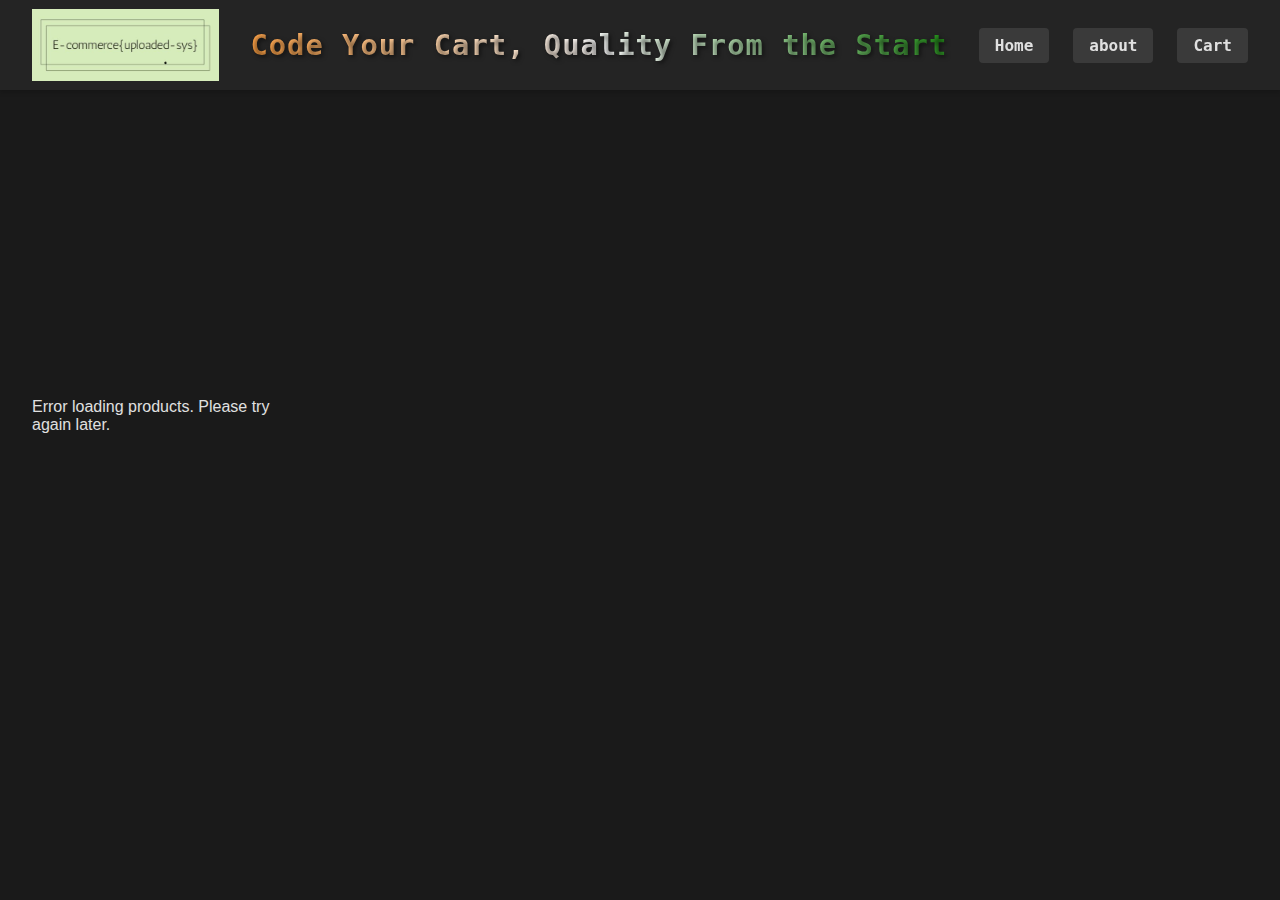
<file: index.html>
<!DOCTYPE html>
<html lang="en">
<head>
    <meta charset="UTF-8">
    <meta name="viewport" content="width=device-width, initial-scale=1.0">
    <title>e-commerce-app</title>
    <link rel="stylesheet" href="src/css/index.css">
</head>
<body>
    <main>
        <nav id="mainNav">
            <div class="logo-container">
                <span id="slogan">E-Commerce</span>
            </div>
            <ul>
                <li><a href="index.html">Home</a></li>
                <li><a href="pages/cart.html">Cart (<span id="cart-count">0</span>)</a></li>
            </ul>
        </nav>
        <div id="app">
        </div>
    </main>
    <script src="./src/js/index.js"></script>
    <script src="./src/js/nav.js"></script>
</body>
</html>
</file>
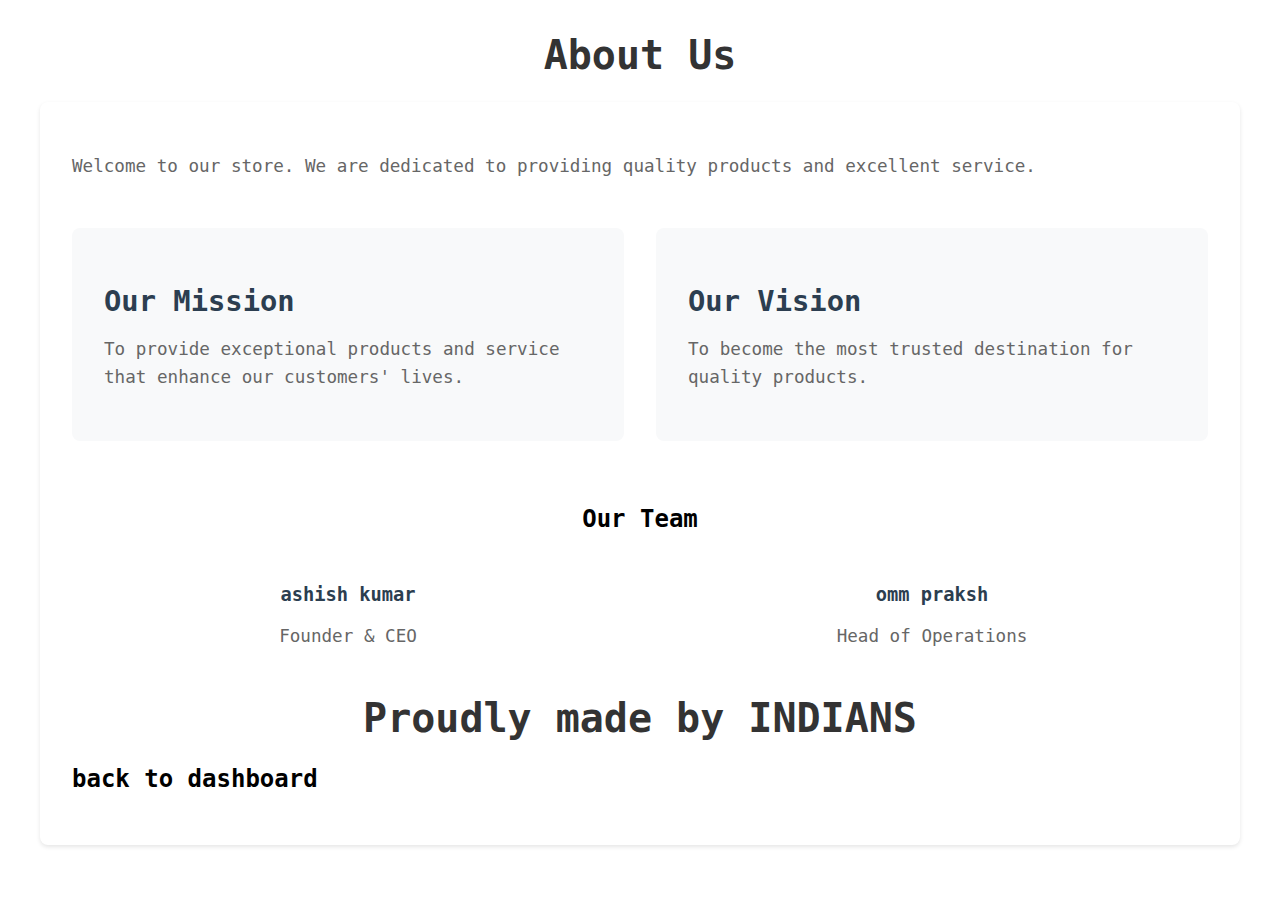
<file: pages/about.html>
<!DOCTYPE html>
<html lang="en">
<head>
    <meta charset="UTF-8">
    <meta name="viewport" content="width=device-width, initial-scale=1.0">
    <title>about</title>
    <link rel="stylesheet" href="../src/css/about.css">
</head>
<body>
    <div id="main"></div>
    <script src="../src/js/about.js"></script>
</body>
</html>
</file>
<file: src/css/index.css>
:root {
    --dark-bg: #1a1a1a;
    --dark-card: #2d2d2d;
    --dark-text: #e0e0e0;
    --dark-accent: #FF9933;
    --dark-hover: #138808;
    --dark-nav: #242424;
}

* {
  box-sizing: border-box;
  margin: 0;
  padding: 0;
  transition: background-color 0.3s, color 0.3s;
}

body {
  font-family: "Segoe UI", Tahoma, Geneva, Verdana, sans-serif;
  overflow-x: hidden;
  background-color: var(--dark-bg);
  color: var(--dark-text);
}

#app {
  position: relative;
  min-height: 100vh;
  width: 100%;
  padding-top: 12vh;
  background-color: var(--dark-bg);
  display: grid;
  grid-template-columns: repeat(auto-fill, minmax(280px, 1fr));
  gap: 2rem;
  padding: 2rem;
  padding-bottom: 100px;
  max-width: 1440px;
  margin: 0 auto;
  place-items: center;
}

#mainNav {
  position: fixed;
  top: 0;
  left: 0;
  display: flex;
  align-items: center;
  justify-content: space-between;
  padding: 0 2rem;
  height: 10vh;
  width: 100%;
  background-color: var(--dark-nav);
  box-shadow: 0 2px 5px rgba(0, 0, 0, 0.2);
  z-index: 1000;
  overflow: visible;
}

#mainNav ul {
  display: flex;
  align-items: center;
  list-style: none;
  gap: 1.5rem;
}

#mainNav ul li:hover {
  background-color: #26b89400;
  backdrop-filter: blur(10px);
  -webkit-backdrop-filter: blur(10px);
}

#mainNav ul a {
  text-decoration: none;
  color: var(--dark-text);
  font-family: monospace, "Courier New", Courier;
  font-weight: 900;
  padding: 0.5rem 1rem;
  background-color: rgba(255, 255, 255, 0.1);
  backdrop-filter: blur(10px);
  border-radius: 4px;
  transition: all 0.3s ease;
}

#mainNav ul a:hover {
  background-color: var(--dark-hover);
  color: var(--dark-text);
}

#mainNav img {
  height: 8vh;
  width: auto;
  object-fit: contain;
}
#mainNav #slogan {
    font-size: 1.8rem;
    font-weight: 900;
    font-family: monospace, "Courier New", Courier;
    background: linear-gradient(45deg, #FF9933, #FFFFFF, #138808); /* Saffron, White, Green */
    background-clip: text;
    -webkit-background-clip: text;
    color: transparent;
    text-shadow: 2px 2px 4px rgba(0, 0, 0, 0.5);
    padding: 0.5rem;
    letter-spacing: 1px;
}

.logo-container {
  display: flex;
  align-items: center;
  height: 100%;
}

@media screen and (max-width: 768px) {
  #mainNav {
    padding: 0 1rem;
  }
  #app {
    grid-template-columns: repeat(auto-fill, minmax(220px, 1fr));
    gap: 1rem;
    padding: 1rem;
  }
  .product-card {
    height: 380px;
    padding: 0.75rem;
  }
  .product-image {
    height: 160px;
  }
  .product-details {
    padding: 0.75rem;
    gap: 0.5rem;
  }
  .back-button {
    padding: 0.25rem 0.5rem;
    font-size: 0.9rem;
  }
}

@media screen and (max-width: 1200px) {
  #app {
    grid-template-columns: repeat(auto-fill, minmax(250px, 1fr));
    gap: 1.5rem;
  }
}

.product-card {
    background: var(--dark-card);
    border-radius: 12px;
    padding: 1rem;
    box-shadow: 0 4px 6px rgba(0, 0, 0, 0.1);
    width: 100%;
    max-width: 300px;
    height: 400px;
    transition: transform 0.2s, box-shadow 0.3s;
    border: 1px solid rgba(255, 255, 255, 0.05);
    display: grid;
    grid-template-rows: auto 1fr auto;
    gap: 0.75rem;
}

.product-card:hover {
    transform: translateY(-4px);
    box-shadow: 0 6px 12px rgba(0, 0, 0, 0.2);
}

.product-card:hover .product-image {
    transform: scale(1.05);
}

.product-image {
    width: 100%;
    height: 180px;
    object-fit: contain;
    border-radius: 8px;
    background: var(--dark-bg);
    padding: 0.5rem;
    transition: transform 0.3s ease;
}

.product-details {
    display: flex;
    flex-direction: column;
    gap: 0.5rem;
    padding: 0.5rem 0;
}

.product-title {
    font-size: 1.1rem;
    font-weight: 600;
    color: var(--dark-text);
    display: -webkit-box;
    -webkit-line-clamp: 2;
    -webkit-box-orient: vertical;
    overflow: hidden;
}

.product-description {
    color: #999;
    font-size: 0.9rem;
    display: -webkit-box;
    -webkit-line-clamp: 2;
    -webkit-box-orient: vertical;
    overflow: hidden;
}

.product-price {
    font-size: 1.25rem;
    font-weight: bold;
    color: var(--dark-accent);
    margin: 0.5rem 0;
}

.buy-button {
    width: 100%;
    padding: 0.75rem;
    border-radius: 6px;
    font-weight: 600;
    letter-spacing: 0.5px;
}

.buy-button:hover {
    background-color: var(--dark-hover) !important;
    transform: translateY(-2px);
    box-shadow: 0 4px 8px rgba(0, 0, 0, 0.2);
}

.notification {
    position: fixed;
    bottom: 20px;
    right: 20px;
    background-color: var(--dark-accent);
    color: white;
    padding: 1rem 2rem;
    border-radius: 4px;
    box-shadow: 0 2px 5px rgba(0, 0, 0, 0.2);
    z-index: 1000;
    animation: slideIn 0.3s ease-out;
}

@keyframes slideIn {
    from {
        transform: translateX(100%);
        opacity: 0;
    }
    to {
        transform: translateX(0);
        opacity: 1;
    }
}

.show-more-container {
    position: fixed;
    bottom: 0;
    left: 0;
    width: 100%;
    display: flex;
    justify-content: center;
    padding: 1rem 0;
    background: linear-gradient(to top, var(--dark-bg) 60%, transparent);
    z-index: 100;
}

.show-more-button {
    background: var(--dark-nav);
    color: var(--dark-text);
    border: 2px solid var(--dark-accent);
    padding: 0.75rem 2rem;
    border-radius: 6px;
    cursor: pointer;
    font-size: 1rem;
    font-weight: bold;
    font-family: monospace, "Courier New", Courier;
    transition: all 0.3s ease;
    box-shadow: 0 2px 5px rgba(0, 0, 0, 0.2);
    letter-spacing: 1px;
    margin-bottom: 1rem;
}

.show-more-button:hover {
    background: var(--dark-accent);
    transform: translateY(-2px);
    box-shadow: 0 4px 8px rgba(0, 0, 0, 0.3);
}

.show-more-button:disabled {
    background: transparent;
    border-color: #666;
    color: #666;
    cursor: not-allowed;
    transform: none;
    box-shadow: none;
    display: unset;
}

#cart-items {
    position: fixed;
    top: 10vh;
    right: 0;
    width: 300px;
    max-height: 80vh;
    background: var(--dark-card);
    padding: 1rem;
    border-radius: 0 0 0 12px;
    box-shadow: -2px 2px 8px rgba(0, 0, 0, 0.2);
    overflow-y: auto;
    z-index: 999;
}

.cart-item {
    display: flex;
    align-items: center;
    gap: 1rem;
    padding: 0.5rem;
    border-bottom: 1px solid rgba(255, 255, 255, 0.1);
}

.cart-item-details {
    flex: 1;
}

.cart-item-actions {
    display: flex;
    align-items: center;
    gap: 0.5rem;
}

.cart-item-actions button {
    background: var(--dark-accent);
    color: white;
    border: none;
    border-radius: 4px;
    padding: 0.25rem 0.5rem;
    cursor: pointer;
}

.remove-btn {
    background: #ff4444 !important;
}

.cart-total {
    margin-top: 1rem;
    padding-top: 1rem;
    border-top: 2px solid var(--dark-accent);
    text-align: right;
}

.checkout-btn {
    background: var(--dark-accent);
    color: white;
    border: none;
    border-radius: 4px;
    padding: 0.5rem 1rem;
    margin-top: 0.5rem;
    cursor: pointer;
    width: 100%;
}

.cart-page-container {
    padding: 2rem;
    margin-top: 10vh;
    max-width: 1200px;
    margin-left: auto;
    margin-right: auto;
}

.cart-page-container h1 {
    margin-bottom: 2rem;
    color: var(--dark-text);
}

#cart-items-page {
    background: var(--dark-card);
    border-radius: 12px;
    padding: 2rem;
    box-shadow: 0 4px 6px rgba(0, 0, 0, 0.1);
}

#cart-items-page .cart-item {
    padding: 1rem;
    margin-bottom: 1rem;
}

#cart-items-page .cart-item img {
    width: 100px;
    height: 100px;
}

#cart-items-page .cart-total {
    margin-top: 2rem;
    padding-top: 2rem;
    border-top: 2px solid var(--dark-accent);
}

#cart-items-page .checkout-btn {
    max-width: 300px;
    margin-left: auto;
}

.back-button {
    color: var(--dark-text);
    text-decoration: none;
    padding: 0.5rem 1rem;
    border-radius: 4px;
    background: var(--dark-accent);
    margin-right: 1rem;
    font-weight: bold;
    transition: all 0.3s ease;
}

.back-button:hover {
    background: var(--dark-hover);
    transform: translateX(-4px);
}
</file>
<file: src/css/about.css>
*{
    font-family: monospace,'Courier New', Courier;
}

.about-section {
    max-width: 1200px;
    margin: 2rem auto;
    padding: 0 1rem;
    animation: fadeIn 0.5s ease-in-out;
}

@keyframes fadeIn {
    from { opacity: 0; transform: translateY(20px); }
    to { opacity: 1; transform: translateY(0); }
}

.about-section h1 {
    font-size: 2.5rem;
    color: #333;
    margin-bottom: 1.5rem;
    text-align: center;
    animation: slideIn 0.4s ease-out;
}

@keyframes slideIn {
    from { transform: translateX(-100%); opacity: 0; }
    to { transform: translateX(0); opacity: 1; }
}

.about-content {
    background-color: #fff;
    padding: 2rem;
    border-radius: 8px;
    box-shadow: 0 2px 4px rgba(0, 0, 0, 0.1);
    transition: transform 0.3s ease, box-shadow 0.3s ease;
}

.about-content:hover {
    transform: translateY(-5px);
    box-shadow: 0 5px 15px rgba(0,0,0,0.1);
}

.about-content p {
    font-size: 1.1rem;
    line-height: 1.6;
    color: #666;
    transition: color 0.3s ease;
}

.about-content p:hover {
    color: #333;
}

.mission-vision {
    display: grid;
    grid-template-columns: 1fr 1fr;
    gap: 2rem;
    margin: 3rem 0;
}

.mission, .vision {
    padding: 2rem;
    background: #f8f9fa;
    border-radius: 8px;
    transition: transform 0.3s ease, background-color 0.3s ease;
}

.mission:hover, .vision:hover {
    transform: translateY(-5px);
    background-color: #e9ecef;
}

.mission h2, .vision h2 {
    color: #2c3e50;
    font-size: 1.8rem;
    margin-bottom: 1rem;
    transition: color 0.3s ease;
}

.mission:hover h2, .vision:hover h2 {
    color: #007bff;
}

.team-section {
    margin-top: 4rem;
    animation: fadeIn 0.5s ease-in-out;
}

.team-section h2 {
    text-align: center;
    margin-bottom: 2rem;
    animation: slideIn 0.4s ease-out;
}

.team-grid {
    display: grid;
    grid-template-columns: repeat(auto-fit, minmax(250px, 1fr));
    gap: 2rem;
}

.team-member {
    text-align: center;
    transition: transform 0.3s ease, box-shadow 0.3s ease;
}

.team-member:hover {
    transform: translateY(-5px);
    box-shadow: 0 5px 15px rgba(0,0,0,0.1);
}

.team-member img {
    width: 200px;
    height: 200px;
    border-radius: 50%;
    object-fit: cover;
    margin-bottom: 1rem;
    transition: transform 0.3s ease;
}

.team-member img:hover {
    transform: scale(1.1);
}

.team-member h3 {
    color: #2c3e50;
    margin-bottom: 0.5rem;
    transition: color 0.3s ease;
}

.team-member:hover h3 {
    color: #007bff;
}

.team-member p {
    color: #666;
    transition: color 0.3s ease;
}

.team-member:hover p {
    color: #333;
}

@media (max-width: 768px) {
    .about-section h1 {
        font-size: 2rem;
    }
    
    .about-content {
        padding: 1.5rem;
    }
    
    .mission-vision {
        grid-template-columns: 1fr;
    }
    
    .team-grid {
        grid-template-columns: 1fr;
    }
}

a{
    align-items: center;
    text-align: center;
    text-decoration: none;
    color: #000;
    transition: color 0.3s ease;
}

a:hover {
    color: #007bff;
}
</file>
